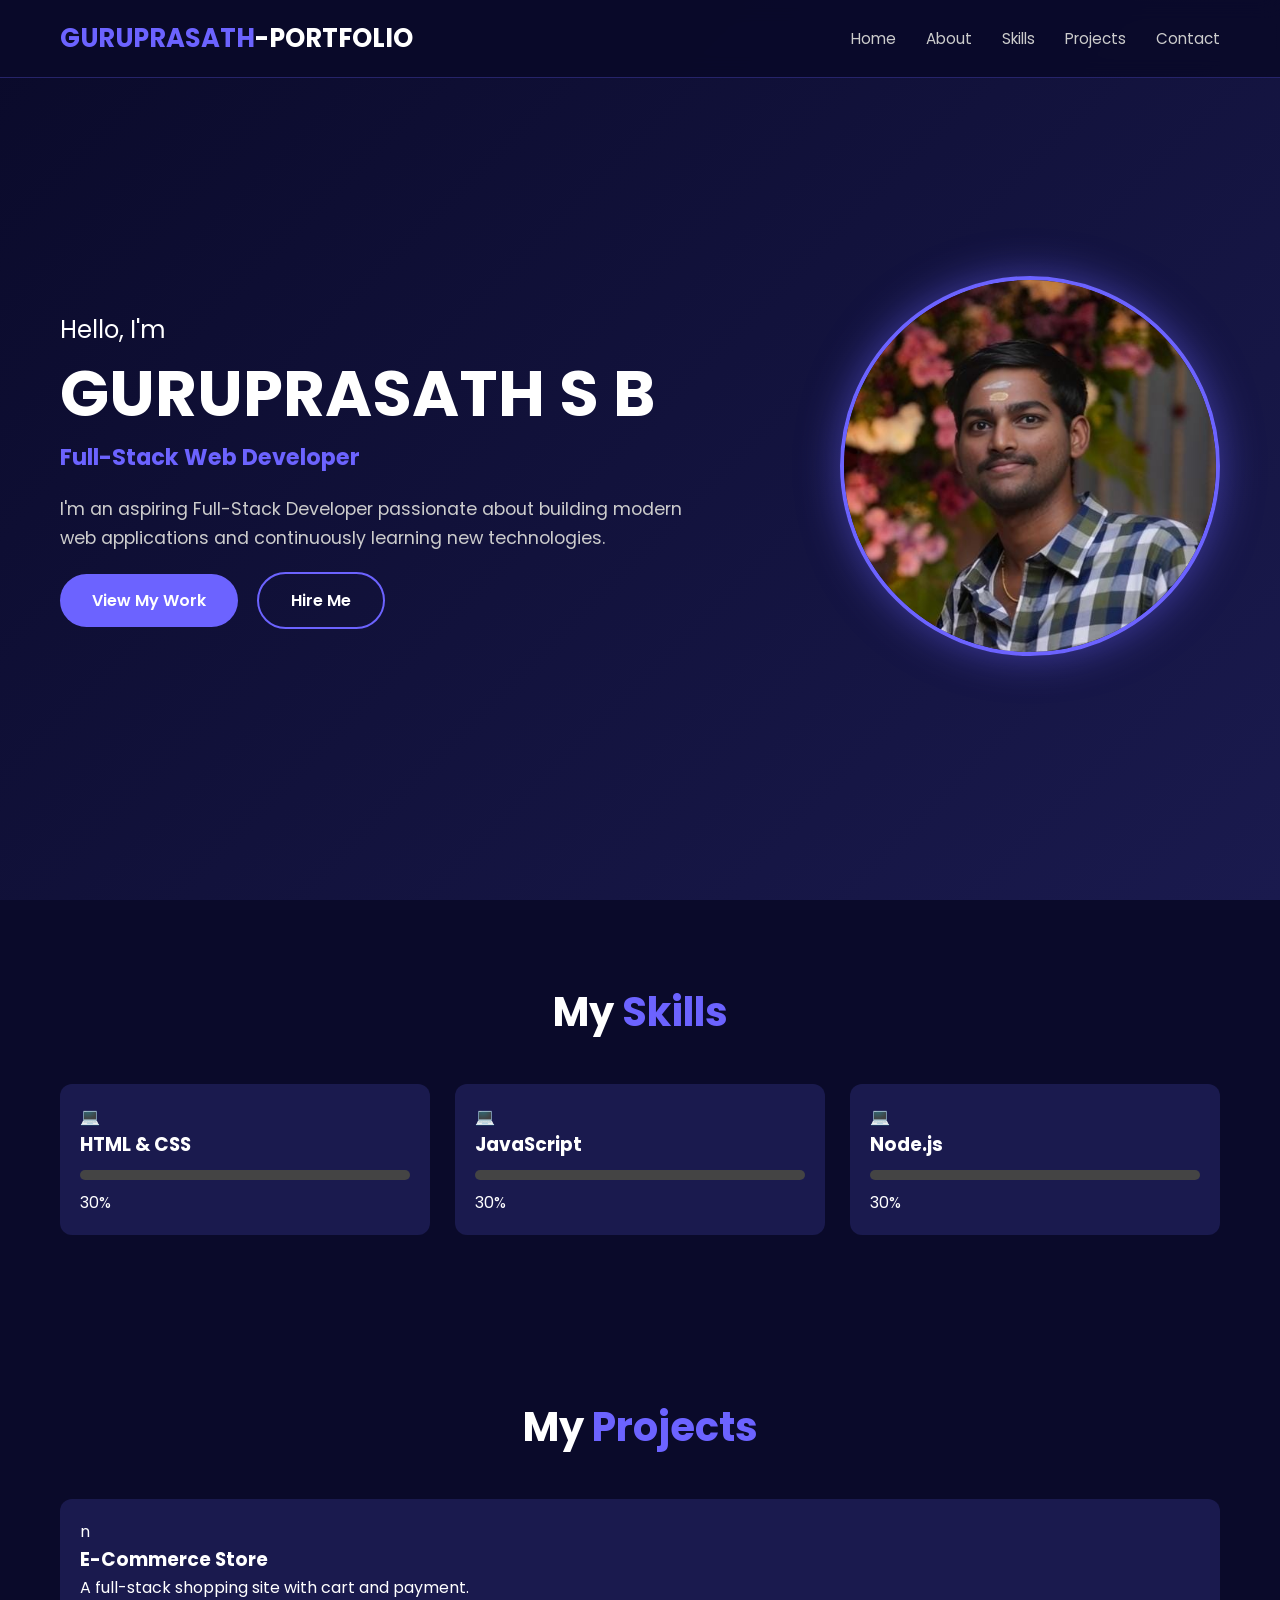
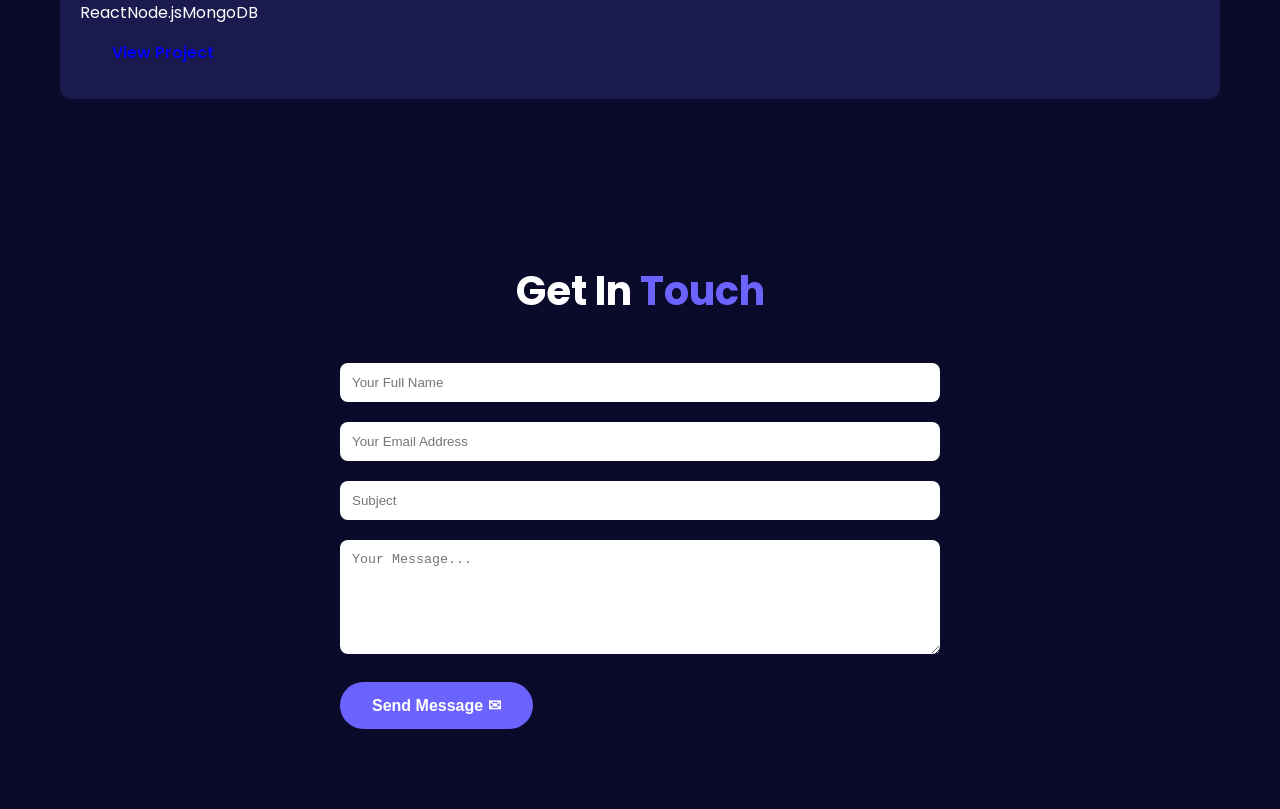
<file: docs/index.html>
<!DOCTYPE html>
<html lang='en'>
<head>
<meta charset='UTF-8'>
<meta name='viewport' content='width=device-width, initial-scale=1.0'>
<title>GURUPRASATH S B | Portfolio</title>
<link rel='stylesheet' href='style.css'>
<link rel='preconnect' href='https://fonts.googleapis.com'>
<link href='https://fonts.googleapis.com/css2?family=Poppins:wght@300;400;600
;700&display=swap'
rel='stylesheet'>
</head>
<body>
<!-- All content goes here -->
<script src='script.js'></script>
</body>
</html>

<nav id='navbar'>
<div class='nav-brand'>
<span class='highlight'>GURUPRASATH</span>-PORTFOLIO
</div>
<ul class='nav-links'>
<li><a href='#home'>Home</a></li>
<li><a href='#about'>About</a></li>
<li><a href='#skills'>Skills</a></li>
<li><a href='#projects'>Projects</a></li>
<li><a href='#contact'>Contact</a></li>
</ul>
<div class='hamburger' id='hamburger'>&#9776;</div>
</nav>

<section id='home' class='hero'>
<div class='hero-content'>
<p class='greeting'>Hello, I'm</p>
<h1 class='hero-name'>GURUPRASATH S B</h1>
<h2 class='hero-role'>Full-Stack Web Developer</h2>
<p class='hero-desc'>
I'm an aspiring Full-Stack Developer passionate about building modern web applications and continuously learning new technologies.
</p>
<div class='hero-buttons'>
<a href='#projects' class='btn btn-primary'>View My Work</a>
<a href='#contact' class='btn btn-secondary'>Hire Me</a>
</div>
</div>
<div class='hero-image'>
<img src="GPIC.jpeg" alt="Profile Photo">
</div>
</section> 

<section id='skills' class='skills-section'>
<h2 class='section-title'>My <span class='highlight'>Skills</span></h2>
<div class='skills-grid'>
<div class='skill-card'>
<div class='skill-icon'>💻</div>
<h3>HTML & CSS</h3>
<div class='skill-bar'><div class='skill-fill' data-width='30'></div></div>
<span>30%</span>
</div>
<div class='skill-card'>
<div class='skill-icon'>💻</div>
<h3>JavaScript</h3>
<div class='skill-bar'><div class='skill-fill' data-width='40'></div></div>
<span>30%</span>
</div>
<div class='skill-card'>
<div class='skill-icon'>💻</div>
<h3>Node.js</h3>
<div class='skill-bar'><div class='skill-fill' data-width='30'></div></div>
<span>30%</span>
</div>
</div>
</section>

<section id='projects' class='projects-section'>
<h2 class='section-title'>My <span class='highlight'>Projects</span></h2>
<div class='projects-grid'>
<div class='project-card'>
<div class='project-img'>n</div>
<h3>E-Commerce Store</h3>
<p>A full-stack shopping site with cart and payment.</p>
<div class='project-tags'>
<span>React</span><span>Node.js</span><span>MongoDB</span>
</div>
<a href='#' class='btn btn-small'>View Project</a>
</div>
<!-- Add more project cards following the same pattern -->
</div>
</section>


<section id='contact' class='contact-section'>
<h2 class='section-title'>Get In <span class='highlight'>Touch</span></h2>
<form id='contactForm'>
<div class='form-group'>
<input type='text' id='name' placeholder='Your Full Name' required>
</div>
<div class='form-group'>
<input type='email' id='email' placeholder='Your Email Address' required>
</div>
<div class='form-group'>
<input type='text' id='subject' placeholder='Subject'>
</div>
<div class='form-group'>
<textarea id='message' rows='6' placeholder='Your Message...'
required></textarea>
</div>
<button type='submit' class='btn btn-primary'>Send Message &#9993;</button>
<p id='form-status'></p>
</form>
</section>
</file>
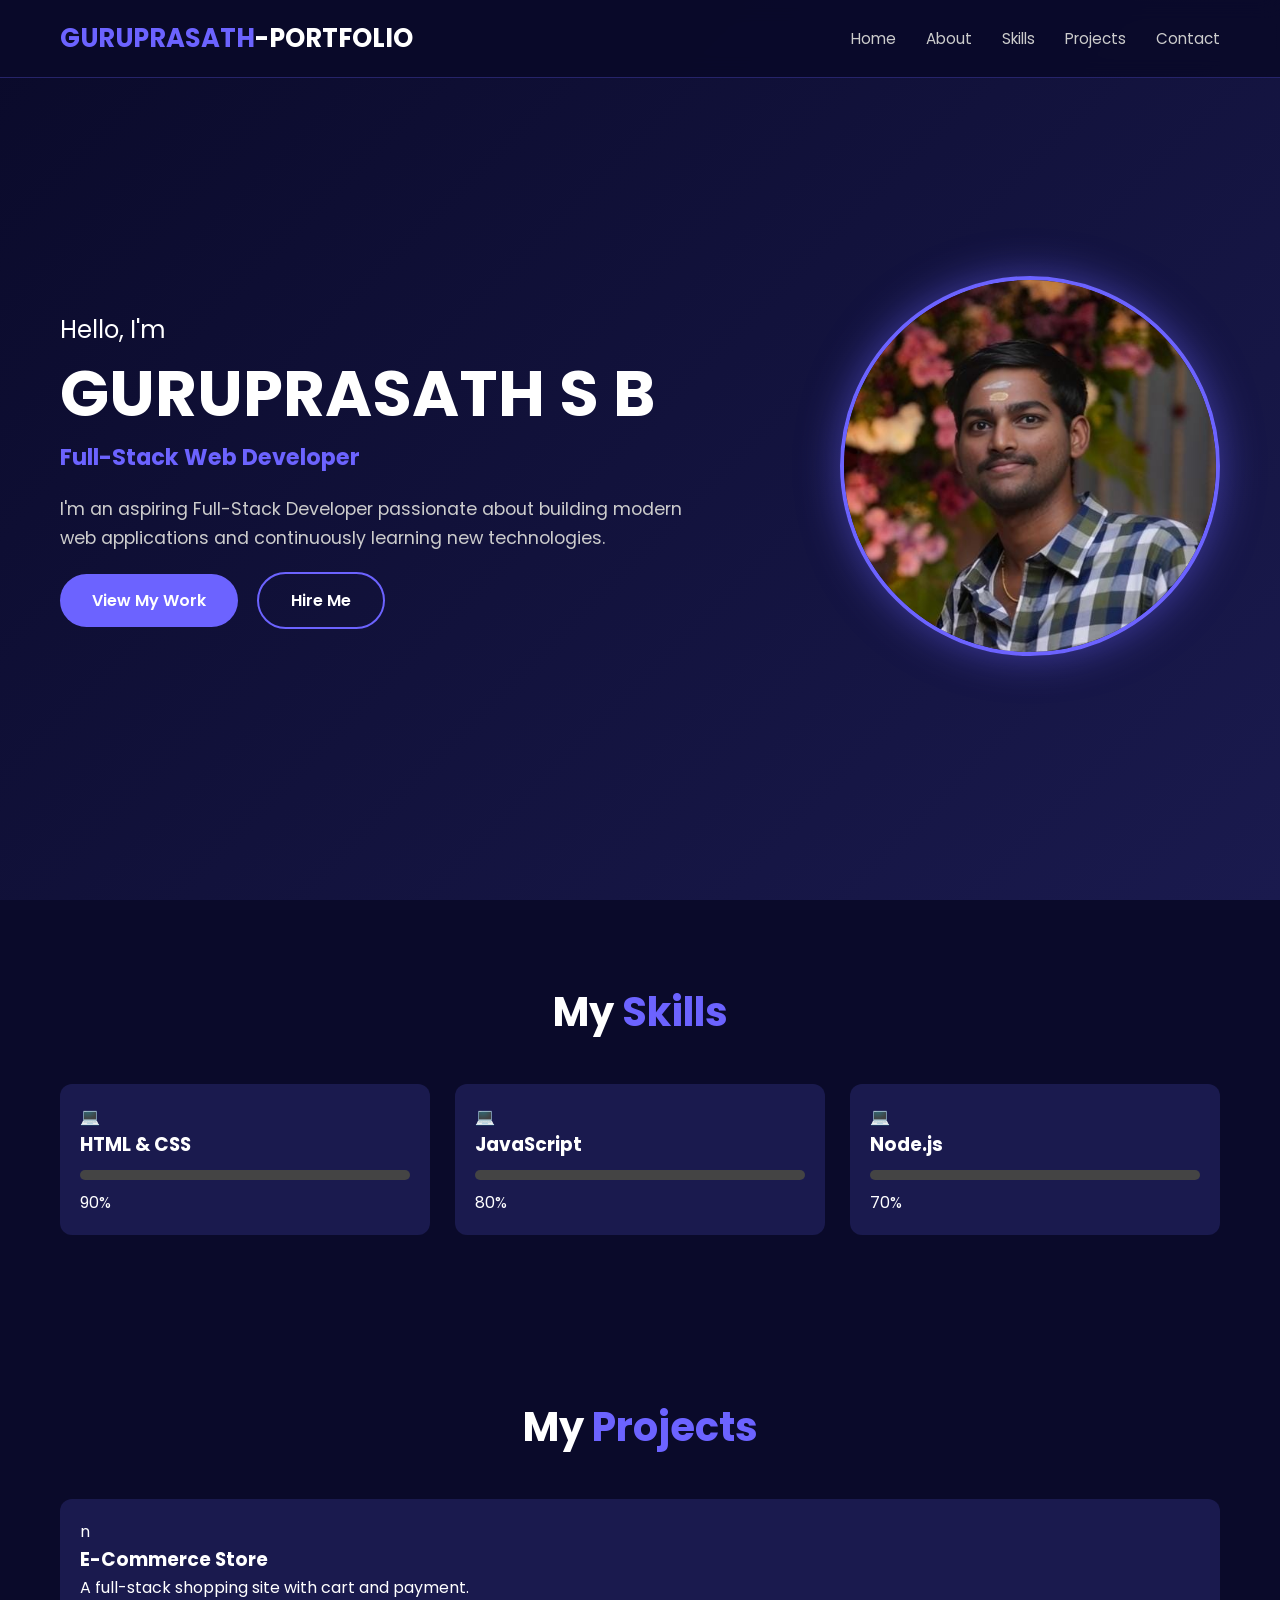
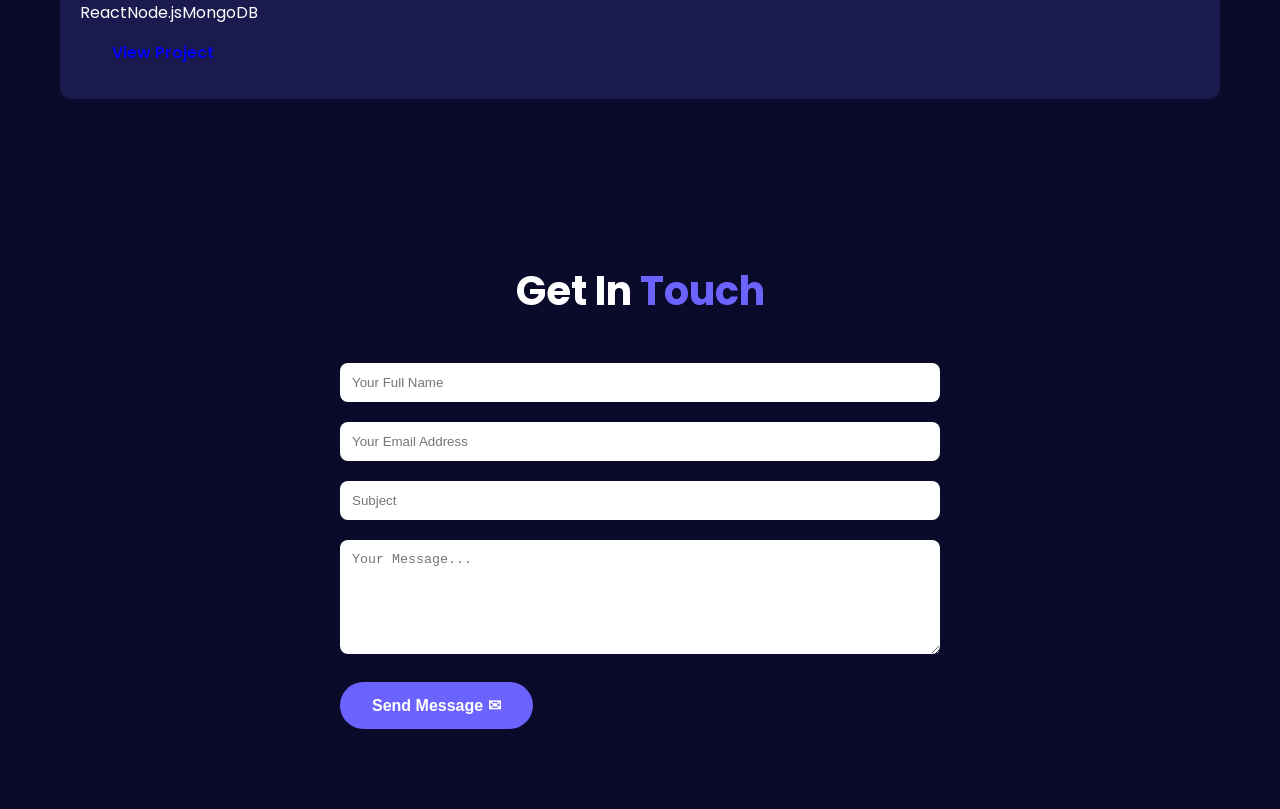
<file: portfolio/docs/index.html>
<!DOCTYPE html>
<html lang='en'>
<head>
<meta charset='UTF-8'>
<meta name='viewport' content='width=device-width, initial-scale=1.0'>
<title>My Portfolio | Your Name</title>
<link rel='stylesheet' href='style.css'>
<link rel='preconnect' href='https://fonts.googleapis.com'>
<link href='https://fonts.googleapis.com/css2?family=Poppins:wght@300;400;600
;700&display=swap'
rel='stylesheet'>
</head>
<body>
<!-- All content goes here -->
<script src='script.js'></script>
</body>
</html>

<nav id='navbar'>
<div class='nav-brand'>
<span class='highlight'>GURUPRASATH</span>-PORTFOLIO
</div>
<ul class='nav-links'>
<li><a href='#home'>Home</a></li>
<li><a href='#about'>About</a></li>
<li><a href='#skills'>Skills</a></li>
<li><a href='#projects'>Projects</a></li>
<li><a href='#contact'>Contact</a></li>
</ul>
<div class='hamburger' id='hamburger'>&#9776;</div>
</nav>

<section id='home' class='hero'>
<div class='hero-content'>
<p class='greeting'>Hello, I'm</p>
<h1 class='hero-name'>GURUPRASATH S B</h1>
<h2 class='hero-role'>Full-Stack Web Developer</h2>
<p class='hero-desc'>
I'm an aspiring Full-Stack Developer passionate about building modern web applications and continuously learning new technologies.
</p>
<div class='hero-buttons'>
<a href='#projects' class='btn btn-primary'>View My Work</a>
<a href='#contact' class='btn btn-secondary'>Hire Me</a>
</div>
</div>
<div class='hero-image'>
<img src="GPIC.jpeg" alt="Profile Photo">
</div>
</section> 

<section id='skills' class='skills-section'>
<h2 class='section-title'>My <span class='highlight'>Skills</span></h2>
<div class='skills-grid'>
<div class='skill-card'>
<div class='skill-icon'>💻</div>
<h3>HTML & CSS</h3>
<div class='skill-bar'><div class='skill-fill' data-width='90'></div></div>
<span>90%</span>
</div>
<div class='skill-card'>
<div class='skill-icon'>💻</div>
<h3>JavaScript</h3>
<div class='skill-bar'><div class='skill-fill' data-width='80'></div></div>
<span>80%</span>
</div>
<div class='skill-card'>
<div class='skill-icon'>💻</div>
<h3>Node.js</h3>
<div class='skill-bar'><div class='skill-fill' data-width='70'></div></div>
<span>70%</span>
</div>
</div>
</section>

<section id='projects' class='projects-section'>
<h2 class='section-title'>My <span class='highlight'>Projects</span></h2>
<div class='projects-grid'>
<div class='project-card'>
<div class='project-img'>n</div>
<h3>E-Commerce Store</h3>
<p>A full-stack shopping site with cart and payment.</p>
<div class='project-tags'>
<span>React</span><span>Node.js</span><span>MongoDB</span>
</div>
<a href='#' class='btn btn-small'>View Project</a>
</div>
<!-- Add more project cards following the same pattern -->
</div>
</section>


<section id='contact' class='contact-section'>
<h2 class='section-title'>Get In <span class='highlight'>Touch</span></h2>
<form id='contactForm'>
<div class='form-group'>
<input type='text' id='name' placeholder='Your Full Name' required>
</div>
<div class='form-group'>
<input type='email' id='email' placeholder='Your Email Address' required>
</div>
<div class='form-group'>
<input type='text' id='subject' placeholder='Subject'>
</div>
<div class='form-group'>
<textarea id='message' rows='6' placeholder='Your Message...'
required></textarea>
</div>
<button type='submit' class='btn btn-primary'>Send Message &#9993;</button>
<p id='form-status'></p>
</form>
</section>
</file>
<file: docs/style.css>
:root {--primary: #6C63FF; /* purple - main accent colour */--secondary: #F50057; /* pink - hover/button colour */--dark: #0A0A2A; /* dark background */--light: #F8F9FA; /* light background */--text: #333333; /* body text */--white: #FFFFFF;--shadow: 0 10px 30px rgba(0,0,0,0.1);--transition: all 0.3s ease;--border-radius: 12px;
}
* {
margin: 0;
padding: 0;
box-sizing: border-box; /* includes padding in element width */
}
body {
    font-family: 'Poppins', sans-serif;
color: var(--text);
line-height: 1.6;
background: var(--dark);
scroll-behavior: smooth;
}

#navbar {
position: fixed; /* stays at top while scrolling */
top: 0; left: 0; right: 0;
display: flex;
justify-content: space-between;
align-items: center;
padding: 18px 60px;
background: rgba(10,10,42,0.95);
backdrop-filter: blur(10px); /* frosted glass effect */
z-index: 1000;
border-bottom: 1px solid rgba(108,99,255,0.3);
}
.nav-brand { font-size: 1.6rem; font-weight: 700; color: var(--white); }
.highlight { color: var(--primary); }
.nav-links { display: flex; gap: 30px; list-style: none; }
.nav-links a {
color: #CCC;
text-decoration: none;
font-size: 0.95rem;
transition: var(--transition);
position: relative;
}
.nav-links a::after { /* underline animation on hover */
content: '';
position: absolute;
bottom: -4px; left: 0;
width: 0; height: 2px;
background: var(--primary);
transition: width 0.3s;
}
.nav-links a:hover::after { width: 100%; }
.nav-links a:hover { color: var(--white); }

.hero {
min-height: 100vh;
display: flex;
align-items: center;
justify-content: space-between;
padding: 100px 60px 60px;
background: linear-gradient(135deg, var(--dark) 0%, #1a1a4e 100%);
}
.hero-name {
font-size: clamp(2.5rem, 5vw, 4rem); /* responsive font size */
color: var(--white);
line-height: 1.1;
margin: 10px 0;
}
.hero-role { font-size: 1.4rem; color: var(--primary); margin-bottom: 20px; }
.btn {
display: inline-block;
padding: 14px 32px;
border-radius: 50px;
text-decoration: none;
font-weight: 600;
transition: var(--transition);
cursor: pointer;
border: none;
font-size: 1rem;
}
.btn-primary { background: var(--primary); color: var(--white); }
.btn-primary:hover { background: var(--secondary); transform:
translateY(-3px); }
.btn-secondary {
background: transparent;
color: var(--white);
border: 2px solid var(--primary);
margin-left: 15px;
}
.btn-secondary:hover { background: var(--primary); }
.hero-image img {
width: 380px; height: 380px;
border-radius: 50%;
object-fit: cover;
border: 4px solid var(--primary);
box-shadow: 0 0 40px rgba(108,99,255,0.5);
}

@media (max-width: 768px) {
.hero {
flex-direction: column; /* stack vertically on small screens */
text-align: center;
padding: 100px 20px 40px;
}
.hero-image img { width: 250px; height: 250px; margin-top: 30px; }
#navbar { padding: 15px 20px; }
.nav-links { display: none; } /* hide on mobile, show hamburger */
.hamburger { display: block; color: white; font-size: 1.8rem; cursor:
pointer; }
.projects-grid { grid-template-columns: 1fr; }
.skills-grid { grid-template-columns: 1fr; }
}
@media (min-width: 769px) {
.hamburger { display: none; }
}
.greeting {
    color: var(--white);
    font-size: 1.5rem;
    margin-bottom: 10px;
}

.hero-desc {
    color: #CCCCCC;
    font-size: 1.1rem;
    margin: 20px 0;
    max-width: 650px;
}
.skills-section,
.projects-section,
.contact-section {
    padding: 80px 60px;
    background: var(--dark);
    color: var(--white);
}

.section-title {
    text-align: center;
    font-size: 2.5rem;
    margin-bottom: 40px;
}

.skills-grid,
.projects-grid {
    display: grid;
    grid-template-columns: repeat(auto-fit, minmax(250px, 1fr));
    gap: 25px;
}

.skill-card,
.project-card {
    background: #1a1a4e;
    padding: 20px;
    border-radius: 12px;
}

.skill-bar {
    width: 100%;
    height: 10px;
    background: #444;
    border-radius: 5px;
    overflow: hidden;
    margin: 10px 0;
}

.skill-fill {
    width: 0;
    height: 100%;
    background: var(--primary);
    transition: width 1.5s ease;
}

.contact-section form {
    max-width: 600px;
    margin: auto;
}

.form-group {
    margin-bottom: 20px;
}

.form-group input,
.form-group textarea {
    width: 100%;
    padding: 12px;
    border: none;
    border-radius: 8px;
}
</file>
<file: portfolio/docs/style.css>
:root {--primary: #6C63FF; /* purple - main accent colour */--secondary: #F50057; /* pink - hover/button colour */--dark: #0A0A2A; /* dark background */--light: #F8F9FA; /* light background */--text: #333333; /* body text */--white: #FFFFFF;--shadow: 0 10px 30px rgba(0,0,0,0.1);--transition: all 0.3s ease;--border-radius: 12px;
}
* {
margin: 0;
padding: 0;
box-sizing: border-box; /* includes padding in element width */
}
body {
    font-family: 'Poppins', sans-serif;
color: var(--text);
line-height: 1.6;
background: var(--dark);
scroll-behavior: smooth;
}

#navbar {
position: fixed; /* stays at top while scrolling */
top: 0; left: 0; right: 0;
display: flex;
justify-content: space-between;
align-items: center;
padding: 18px 60px;
background: rgba(10,10,42,0.95);
backdrop-filter: blur(10px); /* frosted glass effect */
z-index: 1000;
border-bottom: 1px solid rgba(108,99,255,0.3);
}
.nav-brand { font-size: 1.6rem; font-weight: 700; color: var(--white); }
.highlight { color: var(--primary); }
.nav-links { display: flex; gap: 30px; list-style: none; }
.nav-links a {
color: #CCC;
text-decoration: none;
font-size: 0.95rem;
transition: var(--transition);
position: relative;
}
.nav-links a::after { /* underline animation on hover */
content: '';
position: absolute;
bottom: -4px; left: 0;
width: 0; height: 2px;
background: var(--primary);
transition: width 0.3s;
}
.nav-links a:hover::after { width: 100%; }
.nav-links a:hover { color: var(--white); }

.hero {
min-height: 100vh;
display: flex;
align-items: center;
justify-content: space-between;
padding: 100px 60px 60px;
background: linear-gradient(135deg, var(--dark) 0%, #1a1a4e 100%);
}
.hero-name {
font-size: clamp(2.5rem, 5vw, 4rem); /* responsive font size */
color: var(--white);
line-height: 1.1;
margin: 10px 0;
}
.hero-role { font-size: 1.4rem; color: var(--primary); margin-bottom: 20px; }
.btn {
display: inline-block;
padding: 14px 32px;
border-radius: 50px;
text-decoration: none;
font-weight: 600;
transition: var(--transition);
cursor: pointer;
border: none;
font-size: 1rem;
}
.btn-primary { background: var(--primary); color: var(--white); }
.btn-primary:hover { background: var(--secondary); transform:
translateY(-3px); }
.btn-secondary {
background: transparent;
color: var(--white);
border: 2px solid var(--primary);
margin-left: 15px;
}
.btn-secondary:hover { background: var(--primary); }
.hero-image img {
width: 380px; height: 380px;
border-radius: 50%;
object-fit: cover;
border: 4px solid var(--primary);
box-shadow: 0 0 40px rgba(108,99,255,0.5);
}

@media (max-width: 768px) {
.hero {
flex-direction: column; /* stack vertically on small screens */
text-align: center;
padding: 100px 20px 40px;
}
.hero-image img { width: 250px; height: 250px; margin-top: 30px; }
#navbar { padding: 15px 20px; }
.nav-links { display: none; } /* hide on mobile, show hamburger */
.hamburger { display: block; color: white; font-size: 1.8rem; cursor:
pointer; }
.projects-grid { grid-template-columns: 1fr; }
.skills-grid { grid-template-columns: 1fr; }
}
@media (min-width: 769px) {
.hamburger { display: none; }
}
.greeting {
    color: var(--white);
    font-size: 1.5rem;
    margin-bottom: 10px;
}

.hero-desc {
    color: #CCCCCC;
    font-size: 1.1rem;
    margin: 20px 0;
    max-width: 650px;
}
.skills-section,
.projects-section,
.contact-section {
    padding: 80px 60px;
    background: var(--dark);
    color: var(--white);
}

.section-title {
    text-align: center;
    font-size: 2.5rem;
    margin-bottom: 40px;
}

.skills-grid,
.projects-grid {
    display: grid;
    grid-template-columns: repeat(auto-fit, minmax(250px, 1fr));
    gap: 25px;
}

.skill-card,
.project-card {
    background: #1a1a4e;
    padding: 20px;
    border-radius: 12px;
}

.skill-bar {
    width: 100%;
    height: 10px;
    background: #444;
    border-radius: 5px;
    overflow: hidden;
    margin: 10px 0;
}

.skill-fill {
    width: 0;
    height: 100%;
    background: var(--primary);
    transition: width 1.5s ease;
}

.contact-section form {
    max-width: 600px;
    margin: auto;
}

.form-group {
    margin-bottom: 20px;
}

.form-group input,
.form-group textarea {
    width: 100%;
    padding: 12px;
    border: none;
    border-radius: 8px;
}
</file>
